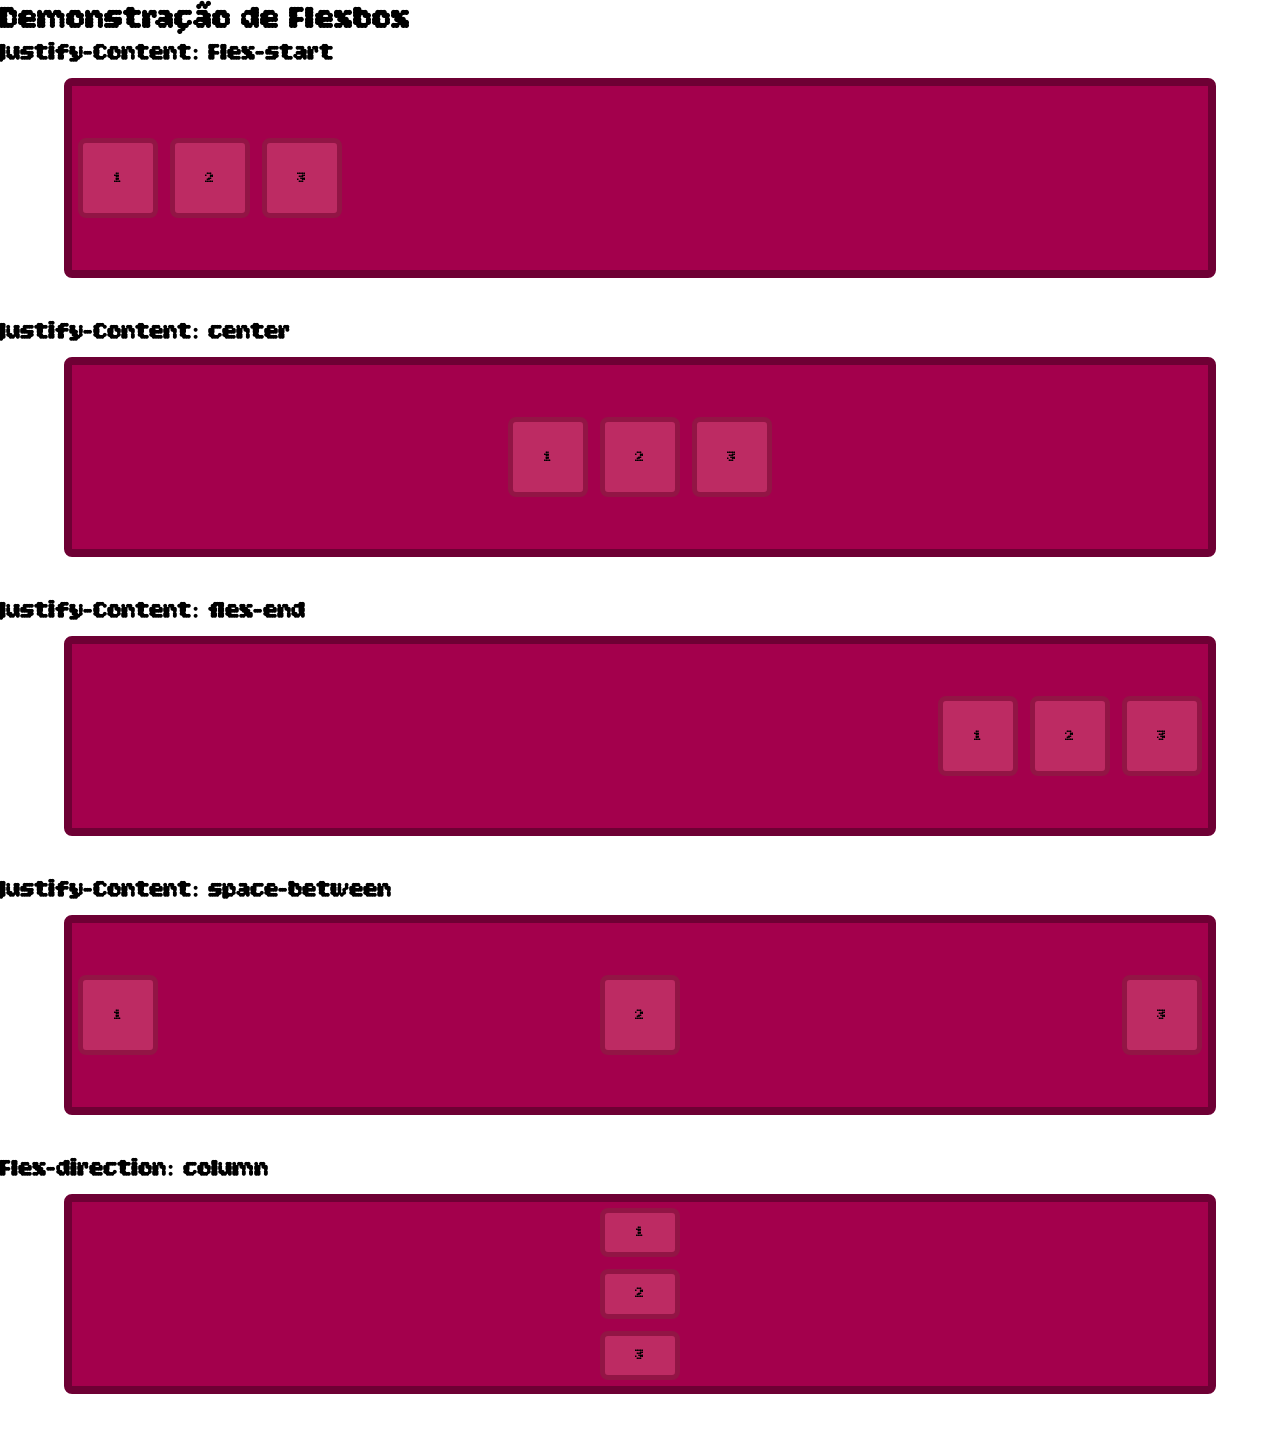
<file: index.html>
<!DOCTYPE html>
<html lang="pt-br">
<head>
    <meta charset="UTF-8">
    <meta name="viewport" content="width=device-width, initial-scale=1.0">
    <title>Aulas HTML</title>
    <link rel="stylesheet" href="assets/styles/index.css">
</head>
<body>
    <h1>Demonstração de Flexbox</h1>

    <section>
        <h2>Justify-Content: Flex-start</h2>
        <div class = "flex-container">
            <div class = "flex-item">1</div>
            <div class = "flex-item">2</div>
            <div class = "flex-item">3</div>
        </div>
    </section>

    <section>
        <h2>Justify-Content: center</h2>
        <div class = "flex-container justify-center">
            <div class = "flex-item">1</div>
            <div class = "flex-item">2</div>
            <div class = "flex-item">3</div>
    </section>
    
    <section>
        <h2>Justify-Content: flex-end </h2>
        <div class = "flex-container justify-end">
            <div class = "flex-item">1</div>
            <div class = "flex-item">2</div>
            <div class = "flex-item">3</div>
        </div>
    </section>

    <section>
        <h2>Justify-Content: space-between </h2>
        <div class = "flex-container justify-between">
            <div class = "flex-item">1</div>
            <div class = "flex-item">2</div>
            <div class = "flex-item">3</div>
        </div>
    </section>

    <section>
        <h2>Flex-direction: column </h2>
        <div class = "flex-container flex-column">
            <div class = "flex-item">1</div>
            <div class = "flex-item">2</div>
            <div class = "flex-item">3</div>
        </div>
    </section>
</body>
</html>
</file>
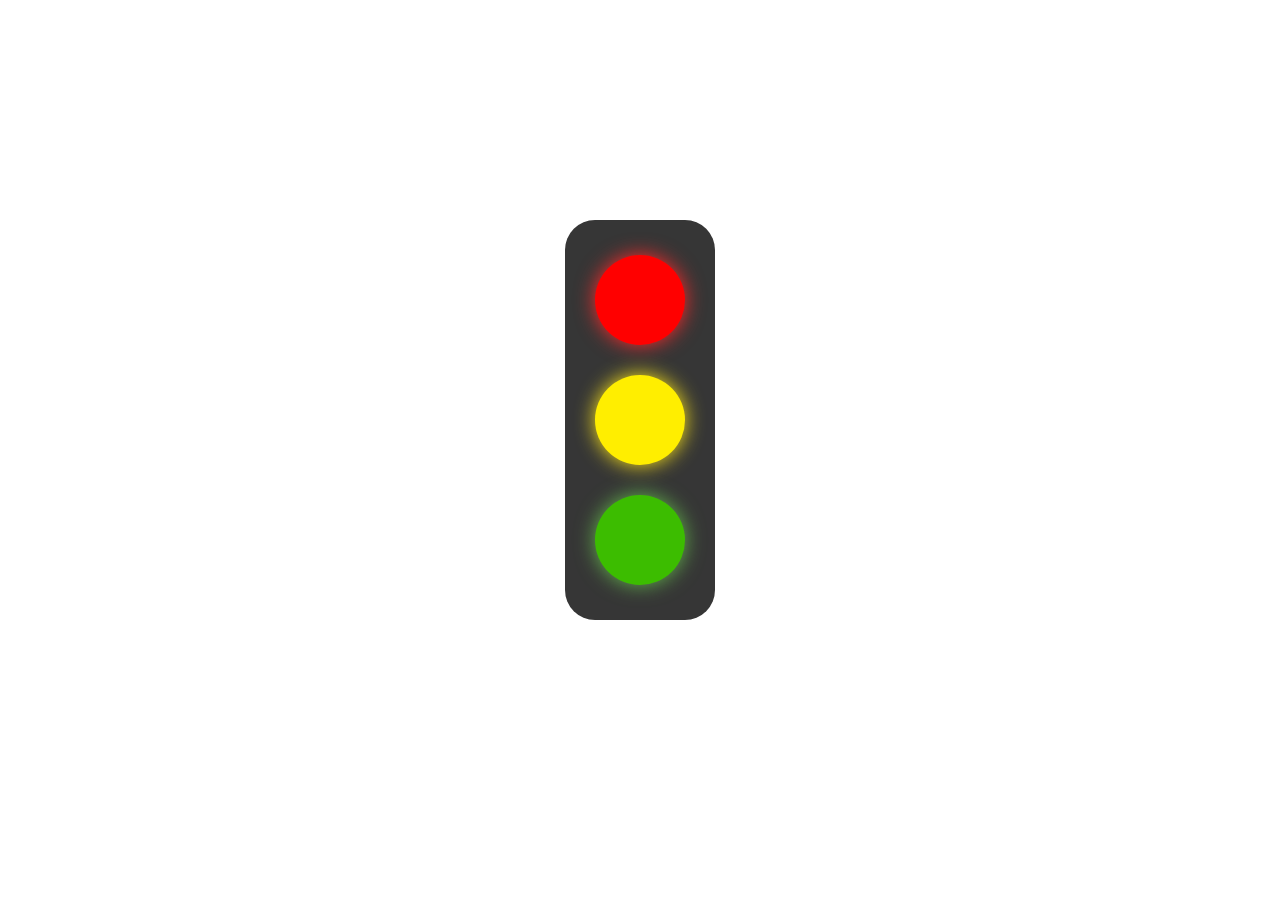
<file: pages/atividades.html>
<!DOCTYPE html>
<html lang="pt-br">
<head>
    <meta charset="UTF-8">
    <meta name="viewport" content="width=device-width, initial-scale=1.0">
    <title>Atividades</title>
    <link rel="stylesheet" href="../assets/styles/atividades.css">
</head>
<body>
   <section>
    <div class="quadrado">
        <div class="item1"></div>
        <div class="item2"></div>
        <div class="item3"></div>
    </div>
    </section>
</body>
</html>
</file>
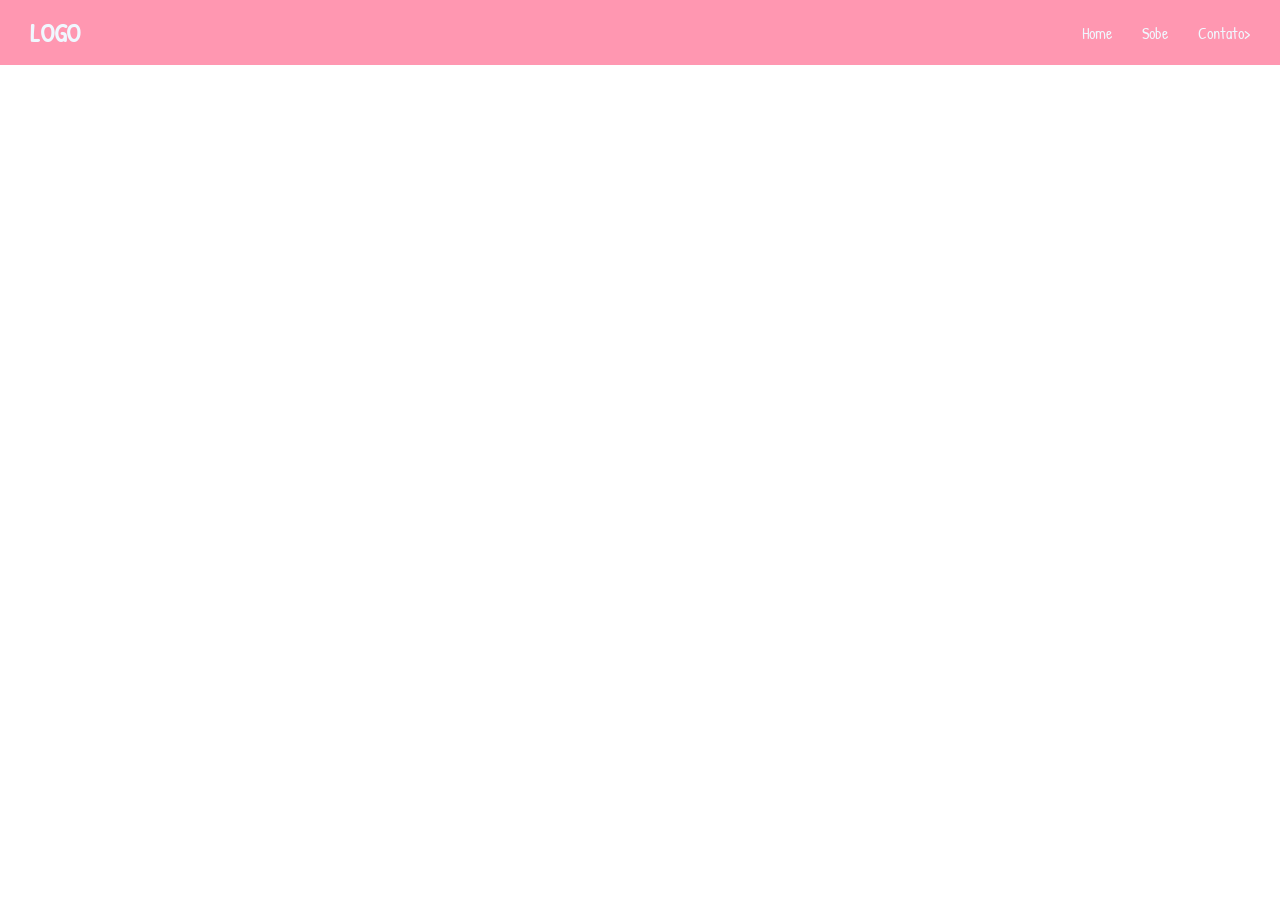
<file: pages/header.html>
<!DOCTYPE html>
<html lang="pt-br">
<head>
    <meta charset="UTF-8">
    <meta name="viewport" content="width=device-width, initial-scale=1.0">
    <title>Modelo de Header</title>
    <link rel="stylesheet" href="../assets/styles/header.css">
</head>
<body>
    <header>
        <div class="logo">LOGO</div>

        <div class="menu">
            <a href="#home">Home</a>
            <a href="#about">Sobe</a>
            <a href="#contact">Contato></a>
        </div>
    </header>
</body>
</html>
</file>
<file: assets/styles/index.css>
@import url('https://fonts.googleapis.com/css2?family=Bitcount+Prop+Double:wght@100..900&display=swap');

* {
    margin: 0;
    padding: 0;
    box-sizing: border-box;
}

body {
    font-family: "Bitcount Prop Double", system-ui;
}

section {
    margin-bottom: 40px;
}

h2 {
    margin-bottom: 10px;
}

.flex-container {
    width: 90%;
    height: 200px;
    background-color: rgb(163, 0, 76);
    margin: 0 auto 20px;
    border-radius: 8px;
    border: 8px solid rgb(110, 0, 52);
    display: flex;
    justify-content: flex-start;
    align-items: center;
}

.flex-item {
    width: 80px;
    height: 80px;
    background-color: rgb(189, 43, 99);
    border: 5px solid rgb(146, 21, 69);
    margin: 6px;
    border-radius: 8px;
    display: flex;
    justify-content: center;
    align-items: center;
}

.justify-center {
    justify-content: center;
}

.justify-end {
    justify-content: flex-end;
}

.justify-between {
    justify-content: space-between;
}

.flex-column {
    flex-direction: column;
}
</file>
<file: assets/styles/atividades.css>
.quadrado {
    height: 400px;
    width: 150px;
    background-color: rgb(54, 54, 54);
    display: flex;
    margin: 220px auto;
    justify-content: center;
    align-items: center;
    gap: 30px;
    flex-direction: column;
    border-radius: 30px;
}

.item1 {
    width: 90px;
    height: 90px;
    background-color: rgb(255, 0, 0);
    border-radius: 50%;
    box-shadow: 0 0px 20px rgb(255, 41, 41);
}
.item2 {
    width: 90px;
    height:90px;
    background-color: rgb(255, 238, 0);
    border-radius: 50%;
    box-shadow: 0 0px 20px rgb(255, 232, 23);
}
.item3 {
    width: 90px;
    height: 90px;
    background-color: rgb(60, 189, 0);
    border-radius: 50%;
    box-shadow: 0 0px 20px rgb(99, 180, 75);
}
</file>
<file: assets/styles/header.css>
@import url('https://fonts.googleapis.com/css2?family=Patrick+Hand&display=swap');

* {
    margin: 0;
    padding: 0;
    box-sizing: border-box;
}

body {
   font-family: "Patrick Hand", cursive;
}

header {
    background-color: rgb(255, 151, 177);
    color: aliceblue;
    padding: 15px 30px;
    display: flex;
    justify-content: space-between;
    align-items: center;
}

.logo {
    font-size: 26px;
    font-weight: bold;
}

.menu {
    display: flex;
    gap: 30px;
}

.menu a {
    color: aliceblue;
    text-decoration: none;
    font-size: 16px;
}

.menu a:hover {
    color: rgb(152, 157, 226);
}
</file>
